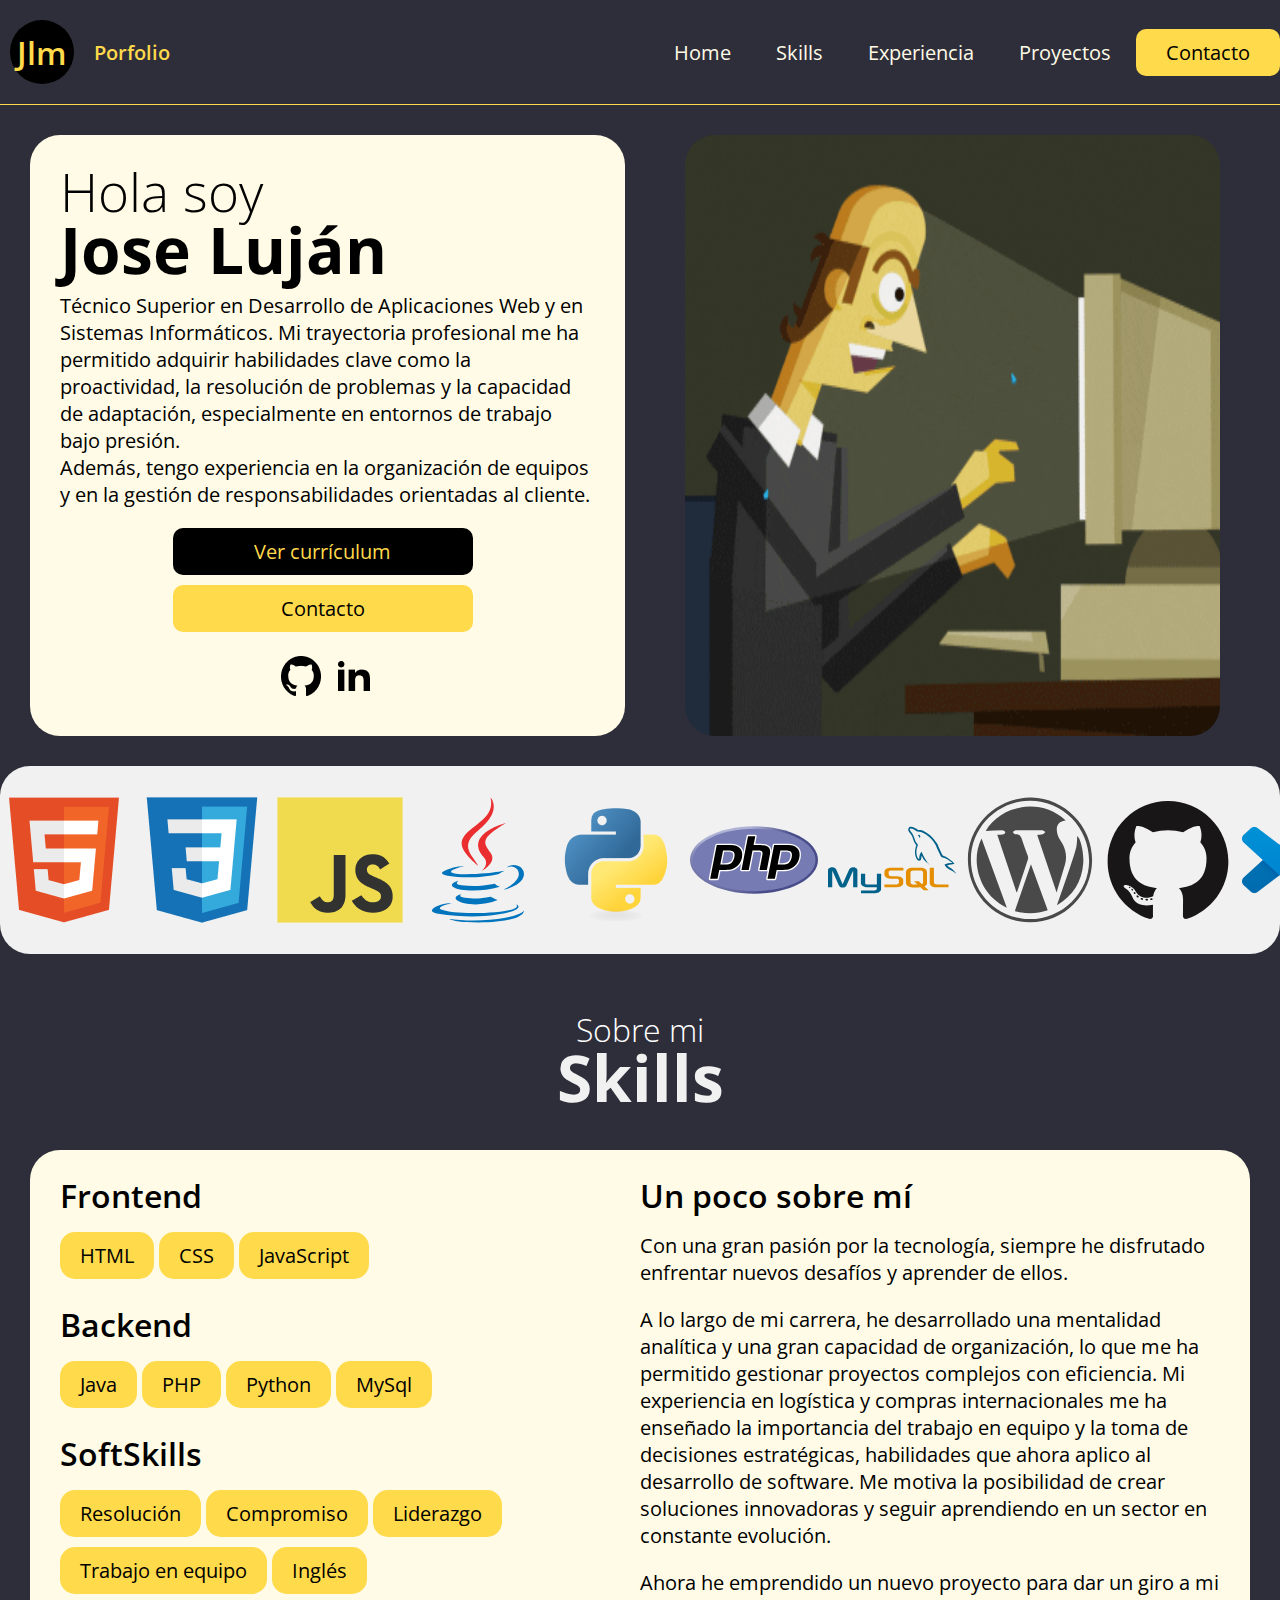
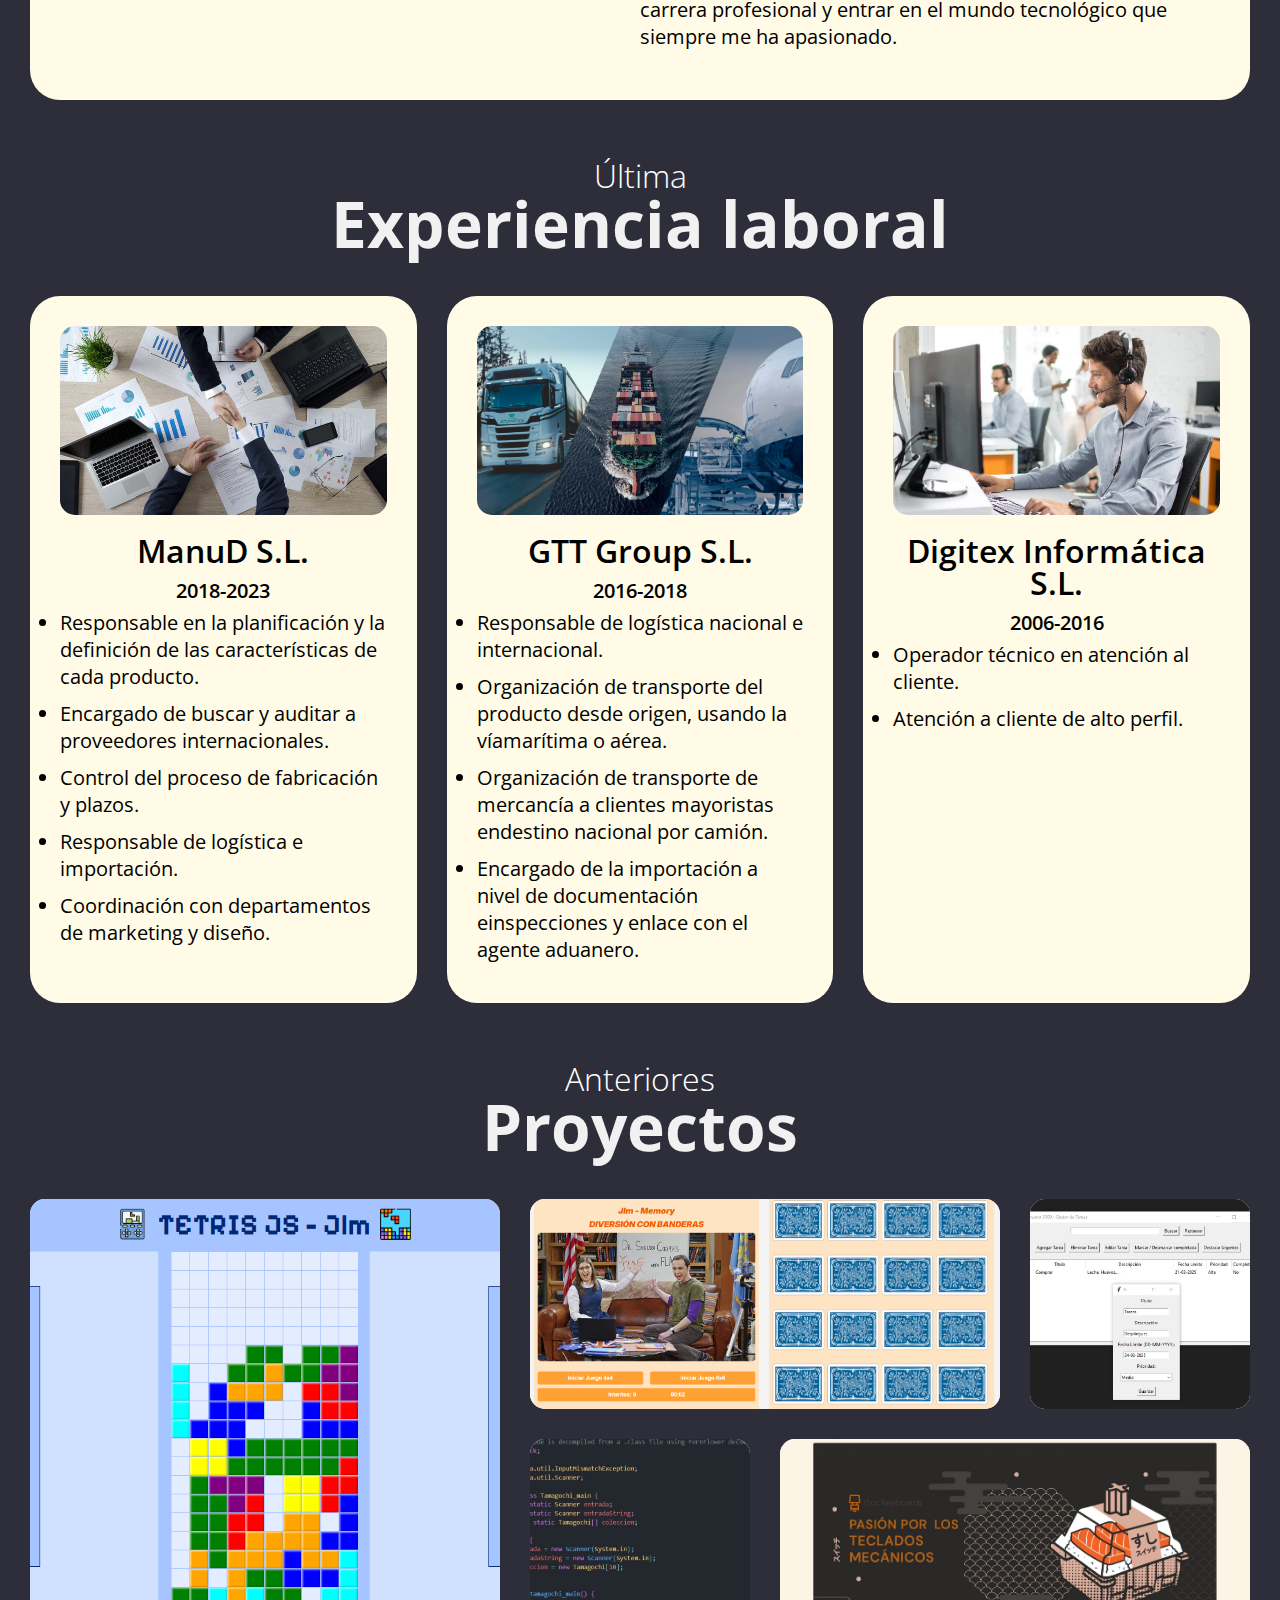
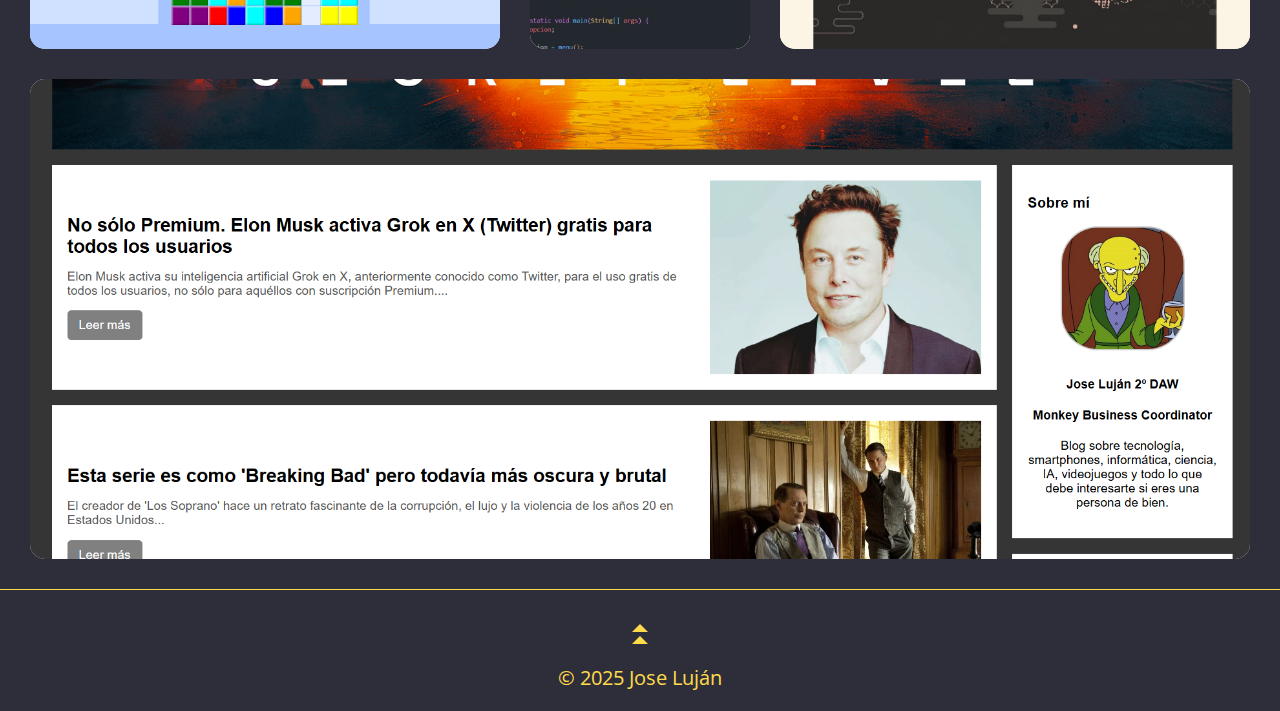
<file: index.html>
<!DOCTYPE html>
<html lang="en">
    <head>
        <meta charset="UTF-8" />
        <meta name="viewport" content="width=device-width, initial-scale=1.0" />
        <title>Jose Lujan - Portfolio</title>
        <link rel="preconnect" href="https://fonts.googleapis.com" />
        <link rel="preconnect" href="https://fonts.gstatic.com" crossorigin />
        <link
            href="https://fonts.googleapis.com/css2?family=Open+Sans:ital,wght@0,300..800;1,300..800&display=swap"
            rel="stylesheet"
        />
        <link rel="stylesheet" href="./styles.css" />
        <script src="./script.js"></script>
        <link rel="icon" href="imgs/favicon.ico" type="image/x-icon" />
    </head>
    <body>
        <header>
            <a href="" class="logo-holder">
                <div class="logo">Jlm</div>
                <div class="logo-text">Porfolio</div>
            </a>
            <nav>
                <ul id="menu">
                    <li>
                        <a href="#">Home</a>
                    </li>
                    <li>
                        <a href="#skills">Skills</a>
                    </li>
                    <li>
                        <a href="#jobs">Experiencia</a>
                    </li>
                    <li>
                        <a href="#projects">Proyectos</a>
                    </li>
                    <li>
                        <a href="mailto:jolumo@outlook.com" class="button"
                            >Contacto</a
                        >
                    </li>
                </ul>
                <a href="#" class="mobile-toggle" onclick="toggleMobileMenu()">
                    <!-- Esto es para el icono del menu hamburguesa para movil, sale de la web flowbite -->
                    <svg
                        class="w-6 h-6 text-gray-800 dark:text-white"
                        aria-hidden="true"
                        xmlns="http://www.w3.org/2000/svg"
                        width="48"
                        height="48"
                        fill="#ffda4b"
                        viewBox="0 0 24 24"
                    >
                        <path
                            stroke="currentColor"
                            stroke-linecap="round"
                            stroke-width="2"
                            d="M5 7h14M5 12h14M5 17h10"
                        />
                    </svg>
                </a>
            </nav>
        </header>
        <main>
            <section class="hero container">
                <div class="hero-blue">
                    <h1><small>Hola soy</small> Jose Luján</h1>
                    <p>
                        Técnico Superior en Desarrollo de Aplicaciones Web y
                        en Sistemas Informáticos. Mi trayectoria profesional me
                        ha permitido adquirir habilidades clave como la
                        proactividad, la resolución de problemas y la capacidad
                        de adaptación, especialmente en entornos de trabajo bajo
                        presión.
                    </p>
                    <div class="ocultar">
                        Además, tengo experiencia en la organización de equipos
                        y en la gestión de responsabilidades orientadas al
                        cliente.
                    </div>

                    <div class="call-to-action">
                        <a
                            href="./Jose Lujan - Curriculum 2025.pdf"
                            target="_blank"
                            class="button black"
                        >
                            Ver currículum
                        </a>
                        <a
                            href="mailto:jolumo@outlook.com"
                            class="button white"
                        >
                            Contacto
                        </a>
                    </div>
                    <div class="social-links">
                        <a href="https://github.com/Jolumo1" target="_blank">
                            <img
                                src="./imgs/github.png"
                                alt="github"
                                width="48"
                            />
                        </a>
                        <a
                            href="https://www.linkedin.com/in/jose-lujan-moya/"
                            target="_blank"
                        >
                            <img
                                src="./imgs/linkedin.png"
                                alt="linkedin"
                                width="48"
                            />
                        </a>
                    </div>
                </div>
                <div class="hero-yellow">
                    <img
                        src="./imgs/header3.gif"
                        alt="foto de perfil"
                        width="100%"
                    />
                </div>
            </section>
            <section class="logos container">
                <div class="marquee">
                    <div class="track">
                        <img src="./imgs/html.png" alt="html" width="128" />
                        <img src="./imgs/css.png" alt="css" width="128" />
                        <img src="./imgs/javascript.png" alt="js" width="128" />
                        <img
                            src="./imgs/java-original.svg"
                            alt="java"
                            width="128"
                        />
                        <img src="./imgs/python.png" alt="python" width="128" />
                        <img
                            src="./imgs/php-original.svg"
                            alt="php"
                            width="128"
                        />
                        <img
                            src="./imgs/mysql-original-wordmark.svg"
                            alt="mysql"
                            width="128"
                        />
                        <img
                            src="./imgs/wordpress-plain.svg"
                            alt="wordpress"
                            width="128"
                        />
                        <img
                            src="./imgs/github-original.svg"
                            alt="github"
                            width="128"
                        />
                        <img src="./imgs/vscode.png" alt="vscode" width="128" />
                        <img
                            src="./imgs/docker-original.svg"
                            alt="docker"
                            width="128"
                        />
                        <img
                            src="./imgs/trello-original-wordmark.svg"
                            alt="trello"
                            width="128"
                        />
                        <img
                            src="./imgs/figma-original.svg"
                            alt="figma"
                            width="128"
                        />
                        <img
                            src="./imgs/photoshop-original.svg"
                            alt="photoshop"
                            width="128"
                        />
                        <img src="./imgs/html.png" alt="html" width="128" />
                        <img src="./imgs/css.png" alt="css" width="128" />
                        <img src="./imgs/javascript.png" alt="js" width="128" />
                        <img
                            src="./imgs/java-original.svg"
                            alt="java"
                            width="128"
                        />
                        <img src="./imgs/python.png" alt="python" width="128" />
                        <img
                            src="./imgs/php-original.svg"
                            alt="php"
                            width="128"
                        />
                        <img
                            src="./imgs/mysql-original-wordmark.svg"
                            alt="mysql"
                            width="128"
                        />
                        <img
                            src="./imgs/wordpress-plain.svg"
                            alt="wordpress"
                            width="128"
                        />
                        <img
                            src="./imgs/github-original.svg"
                            alt="github"
                            width="128"
                        />
                        <img src="./imgs/vscode.png" alt="vscode" width="128" />
                        <img
                            src="./imgs/docker-original.svg"
                            alt="docker"
                            width="128"
                        />
                        <img
                            src="./imgs/trello-original-wordmark.svg"
                            alt="trello"
                            width="128"
                        />
                        <img
                            src="./imgs/figma-original.svg"
                            alt="figma"
                            width="128"
                        />
                        <img
                            src="./imgs/photoshop-original.svg"
                            alt="photoshop"
                            width="128"
                        />
                    </div>
                </div>
            </section>
            <section id="skills" class="skills container">
                <h2>
                    <small>Sobre mi</small>
                    Skills
                </h2>
                <div class="holder-blue">
                    <div class="left-column">
                        <h3>Frontend</h3>
                        <ul>
                            <li>HTML</li>
                            <li>CSS</li>
                            <li>JavaScript</li>
                        </ul>
                        <h3>Backend</h3>
                        <ul>
                            <li>Java</li>
                            <li>PHP</li>
                            <li>Python</li>
                            <li>MySql</li>
                        </ul>
                        <h3>SoftSkills</h3>
                        <ul>
                            <li>Resolución</li>
                            <li>Compromiso</li>
                            <li>Liderazgo</li>
                            <li>Trabajo en equipo</li>
                            <li>Inglés</li>
                        </ul>
                    </div>
                    <div class="right-column">
                        <h3>Un poco sobre mí</h3>
                        <p>
                            Con una gran pasión por la tecnología, siempre he
                            disfrutado enfrentar nuevos desafíos y aprender de
                            ellos.
                        </p>
                        <p>
                            A lo largo de mi carrera, he desarrollado una
                            mentalidad analítica y una gran capacidad de
                            organización, lo que me ha permitido gestionar
                            proyectos complejos con eficiencia. Mi experiencia
                            en logística y compras internacionales me ha
                            enseñado la importancia del trabajo en equipo y la
                            toma de decisiones estratégicas, habilidades que
                            ahora aplico al desarrollo de software. Me motiva la
                            posibilidad de crear soluciones innovadoras y seguir
                            aprendiendo en un sector en constante evolución.
                        </p>
                        <p>
                            Ahora he emprendido un nuevo proyecto para dar un
                            giro a mi carrera profesional y entrar en el mundo
                            tecnológico que siempre me ha apasionado.
                        </p>
                    </div>
                </div>
            </section>
            <section id="jobs" class="work-experience container">
                <h2>
                    <small>Última</small>
                    Experiencia laboral
                </h2>
                <div class="jobs">
                    <article>
                        <figure>
                            <div>
                                <img
                                    src="./imgs/sourcing1.jpg"
                                    alt="workspace1"
                                    width="100%"
                                />
                                <figcaption>
                                    Product manager y jefe de compras
                                    internacionales.
                                </figcaption>
                            </div>
                        </figure>
                        <h3>ManuD S.L.</h3>
                        <div>2018-2023</div>
                        <li>
                            Responsable en la planificación y la definición de
                            las características de cada producto.
                        </li>
                        <li>
                            Encargado de buscar y auditar a proveedores
                            internacionales.
                        </li>
                        <li>Control del proceso de fabricación y plazos.</li>
                        <li>Responsable de logística e importación.</li>
                        <li>
                            Coordinación con departamentos de marketing y
                            diseño.
                        </li>
                    </article>
                    <article>
                        <figure>
                            <div>
                                <img
                                    src="./imgs/logistica.jpg"
                                    alt="workspace2"
                                    width="100%"
                                />
                                <figcaption>
                                    Responsable de logística e importación
                                </figcaption>
                            </div>
                        </figure>
                        <h3>GTT Group S.L.</h3>
                        <div>2016-2018</div>
                        <li>
                            Responsable de logística nacional e internacional.
                        </li>
                        <li>
                            Organización de transporte del producto desde
                            origen, usando la víamarítima o aérea.
                        </li>
                        <li>
                            Organización de transporte de mercancía a clientes
                            mayoristas endestino nacional por camión.
                        </li>
                        <li>
                            Encargado de la importación a nivel de documentación
                            einspecciones y enlace con el agente aduanero.
                        </li>
                    </article>
                    <article>
                        <figure>
                            <div>
                                <img
                                    src="./imgs/operador3.webp"
                                    alt="workspace3"
                                    width="100%"
                                />
                                <figcaption>Teleoperador</figcaption>
                            </div>
                        </figure>
                        <h3>Digitex Informática S.L.</h3>
                        <div>2006-2016</div>
                        <li>Operador técnico en atención al cliente.</li>
                        <li>Atención a cliente de alto perfil.</li>
                    </article>
                </div>
            </section>
            <section id="projects" class="bento container">
                <h2>
                    <small>Anteriores</small>
                    Proyectos
                </h2>
                <div class="bento-grid">
                    <a
                        href="https://tetris.jolumodev.es" target="_blank"
                        class="bento-item"
                    >
                        <figure>
                            <img
                                src="./imgs/tetris_preview.png"
                                alt="tetris"
                                width="100%"
                            />
                            <figcaption>
                                Tetris - HTML, CSS y JavaScript
                            </figcaption>
                        </figure>
                    </a>
                    <a
                        href="https://github.com/Jolumo1/Memory-Game" target="_blank"
                        class="bento-item"
                    >
                        <figure>
                            <img
                                src="./imgs/memory.png"
                                alt="memory"
                                width="100%"
                            />
                            <figcaption>
                                Memory Game - HTML, CSS y JavaScript
                            </figcaption>
                        </figure>
                    </a>
                    <a
                        href="https://github.com/Jolumo1/PythonTaskManager" target="_blank"
                        class="bento-item"
                    >
                        <figure>
                            <img
                                src="./imgs/tareas.jpg"
                                alt="tareas"
                                width="100%"
                            />
                            <figcaption>
                                To-Do List - Python, Tkinter y SQLite
                            </figcaption>
                        </figure>
                    </a>
                    <a
                        href="https://github.com/Jolumo1/Tamagotchi/tree/main" target="_blank"
                        class="bento-item"
                    >
                        <figure>
                            <img
                                src="./imgs/tama2.jpg"
                                alt="tamagotchi"
                                width="100%"
                            />
                            <figcaption>
                                Juego Tamagotchi - Consola Java
                            </figcaption>
                        </figure>
                    </a>
                    <a
                        href="https://github.com/Jolumo1/ThocKeyboards" target="_blank"
                        class="bento-item"
                    >
                        <figure>
                            <img
                                src="./imgs/thock.jpg"
                                alt="thockeyboard"
                                width="100%"
                            />
                            <figcaption>
                                Tienda de teclados - HTML y CSS
                            </figcaption>
                        </figure>
                    </a>
                    <a
                        href="https://github.com/Jolumo1/BlogPHP/blob/main/README.md" target="_blank"
                        class="bento-item"
                    >
                        <figure>
                            <img
                                src="./imgs/blog2.png"
                                alt="blog"
                                width="100%"
                            />
                            <figcaption>
                                Blog - HTML, CSS, PHP, mySQL
                            </figcaption>
                        </figure>
                    </a>
                </div>
            </section>
        </main>
        <footer>

            <a href="">

                <svg class="w-[48px] h-[48px] text-gray-800 dark:text-white" aria-hidden="true" xmlns="http://www.w3.org/2000/svg" width="48" height="48" fill="#ffda4b" viewBox="0 0 24 24">
                    <path stroke="currentColor" stroke-linecap="round" stroke-linejoin="round" stroke-width="0" d="m16 17-4-4-4 4m8-6-4-4-4 4"/>
                </svg>
                
            </a>

            <p>© 2025 Jose Luján</p>
        </footer>
    </body>
</html>
</file>
<file: styles.css>
*,
*::before,
*::after {
    box-sizing: border-box;
    margin: 0;
    padding: 0;
}

:root {
    --base: #555;
    --base-100: #f1f1f1;
    --base-400: #555;
    --base-800: #000;
    --yellow: #ffda4b;
    --yellow-100: #fffbe6;
    --yellow-400: #ffda4b;
    --yellow-800: #8b6f00;
    --blue: #0a61ae;
    --blue-100: #e2f8ff;
    --blue-400: #61dafb;
    --blue-800: #0a61ae;
    --fondo: #2E2E3A;
}


body {
    font-family: "Open Sans", sans-serif;
    font-optical-sizing: auto;
    font-style: normal;
    font-size: 20px;
    background-color: var(--fondo);
    /* padding-bottom: 1000px; */
    
}

a {
    text-decoration: none;
    color: var(--blue);
    &:hover {
        text-decoration: underline;
    }
}

header {
    padding-top: 10px;
    padding-bottom: 10px;
    display: flex;
    justify-content: space-between;
    max-width: 1440px;
    margin: auto;
    border-bottom: 1px solid var(--yellow);

    .logo-holder {
        display: flex;
        padding: 10px;
        align-items: center;
        font-weight: 600;
        color: var(--yellow);

        .logo {
            display: flex;
            align-items: center;
            justify-content: center;
            font-size: 32px;
            background-color: var(--base-800);
            color: var(--yellow);
            height: 64px;
            width: 64px;
            margin-right: 20px;
            border-radius: 50%;
        
        }
        .logo-text {
            flex: 1;
        }
    }

    nav {
        display: flex;
        align-items: center;
        ul {
            display: flex;
            list-style-type: none;
            gap: 5px;
            li {
                display: inline-block;
                a {
                    display: inline-block;
                    padding: 10px 20px;
                    color: var(--yellow-100);
                    &:hover {
                        background-color: var(--yellow-400);
                        color: var(--base-800);
                        border-radius: 10px;
                        text-decoration: none;
                    }
                }
            }
        }
        .mobile-toggle {
            display: none;
            color: var(--base-800);
            padding: 10px;
            @media (max-width: 768px) {
                display: inline-block;
                position: absolute;
                top: 20px;
                right: 20px;
            }
        }
    }

    @media (max-width: 1024px) {
        flex-direction: column;
        align-items: center;
    }

    @media (max-width: 768px) {
        flex-direction: column;
        align-items: center;
        nav {
            margin-top: 10px;
            width: 100%;
            ul {
                display: none;
                flex-direction: column;
                text-align: center;
                width: 100%;
                a {
                    width: 100%;
                }
                &.active {
                    display: flex;
                }
            }
        }
    }
}

footer{
    border-top: 1px solid var(--yellow);
    padding-top: 20px;
    padding-bottom: 20px;
    text-align: center;
    color: var(--yellow);
    /* display: flex;
    justify-content: space-between;
    max-width: 1440px;
    margin: auto; */
    
}

section {
    max-width: 1440px;
    margin: auto;
    gap: 30px;
    margin-top: 30px;
    margin-bottom: 30px;

    @media (max-width: 1440px) {
        padding-left: 30px;
        padding-right: 30px;
    }
}

.button {
    display: inline-block;
    padding: 10px 30px;
    background-color: var(--yellow);
    color: var(--base-800);
    border-radius: 10px;
    transition: ease 0.3s all;
    
    &:hover {
        text-decoration: none;
        background-color: var(--yellow-100);
    }
    &.white {
        min-width: 300px;
        background-color: var(--yellow-400);
        color: var(--base-800);
        &:hover {
            background-color: var(--base-100);
            color: var(--base);
        }
    }
    &.black {
        min-width: 300px;
        background-color: black;
        color: var(--yellow);
        &:hover {
            background-color: var(--base);
            color: var(--base-100);
        }
    }
}

h1 {
    font-size: 64px;
    line-height: 1;
    margin-bottom: 10px;
    small {
        display: block;
        font-weight: 100;
    }
    @media (max-width: 1024px) {
        font-size: 48px;
    }
}

.hero {
    display: flex;
    @media (max-width: 1024px) {
        flex-direction: column;
    }
    .hero-blue {
        flex: 1;
        background-color: var(--yellow-100);
        border-radius: 30px;
        padding: 30px;
        display: flex;
        flex-direction: column;
        justify-content: center;
        @media (max-width: 768px) {
            .ocultar {
                display: none;
            }
        }
        .call-to-action {
            margin-top: 20px;
            margin-bottom: 10px;
            text-align: center;
            a {
                margin-right: 10px;
                margin-bottom: 10px;
            }
        }
        .social-links {
            text-align: center;
            
            a {
                &:hover {
                    text-decoration: none;
                }
            }
        }
    }
    .hero-yellow {
        flex: 1;
        /* background-color: var(--yellow); */
        border-radius: 30px;
        padding: 0px 30px;
        display: flex;
        justify-content: center;
        /* align-items: flex-end; */
        img {
            border-radius: 30px;
            /* max-width: 500px; */
            /* margin-top: -60px; */
            /* max-width: 420px; */
            /* margin-bottom: -10px; */
        }
    }
}

.logos {
    background-color: var(--base-100);
    border-radius: 30px;
    padding: 30px 0px;
    @media (max-width: 1024px) {
        border-radius: 0px;
    }

    .marquee {
        width: 100vw;
        max-width: 100%;
        height: 128px;
        overflow: hidden;
        position: relative;
        .track {
            position: absolute;
            white-space: nowrap;
            will-change: transform;
            animation: marquee 40s linear infinite;
            display: flex;
            gap: 10px;
        }
    }
}

@keyframes marquee {
    0% {
        transform: translateX(0);
    }
    100% {
        transform: translateX(-50%);
    }
}

h2 {
    font-size: 64px;
    line-height: 1;
    margin-bottom: 10px;
    text-align: center;
    color: var(--base-100);
    padding: 30px;
    small {
        display: block;
        font-weight: 100;
        font-size: 0.5em;
        color: white;
    }
    @media (max-width: 1024px) {
        font-size: 48px;
    }
}

h3 {
    font-size: 32px;
    font-weight: 600;
    line-height: 1;
    margin-bottom: 20px;
    color: var(--base-800);
}

.skills {
    .holder-blue {
        background-color: var(--yellow-100);
        border-radius: 30px;
        padding: 30px;
        display: flex;
        @media (max-width: 1024px) {
            flex-direction: column;
        }
        .left-column {
            flex: 1;
            ul {
                list-style-type: none;
                gap: 10px;
                margin-right: 100px;
                margin-bottom: 20px;
                li {
                    display: inline-block;
                    background-color: var(--yellow-400);
                    padding: 10px 20px;
                    border-radius: 15px;
                    margin-bottom: 10px;
                }
            }
        }
        .right-column {
            flex: 1;
            p {
                margin-bottom: 20px;
            }
        }
    }
}

.work-experience {
    .jobs {
        display: flex;
        gap: 30px;
        @media (max-width: 1024px) {
            flex-direction: column;
        }

        article {
            background-color: var(--yellow-100);
            padding: 30px;
            border-radius: 30px;
            flex: 1;
            h3 {
                margin-top: 20px;
                margin-bottom: 10px;
                text-align: center;
            }
            div {
                font-weight: 600;
                margin-bottom: 5px;
                color: var(--base-800);
                text-align: center;
            }

            li{
                margin-bottom: 10px;
            }

            figure {
                width: 100%;
                padding-top: 56.25%;
                overflow: hidden;
                position: relative;
                border-radius: 15px;
                img {
                    position: absolute;
                    top: 0;
                    left: 0;
                    height: 100%;
                    object-fit: cover;
                    transition: ease 3s all;
                }
                figcaption {
                    position: absolute;
                    bottom: 0;
                    left: 0;
                    right: 0;
                    background-color: rgba(0, 0, 0, 0.5);
                    color: var(--base-100);
                    text-align: center;
                    padding: 10px;
                    opacity: 0;
                    visibility: hidden;
                    transition: ease 0.3s all;
                }

                &:hover {
                    figcaption {
                        opacity: 1;
                        visibility: visible;
                    }
                    img {
                        transform: scale(1.2);
                    }
                }
            }
        }
    }
}

.bento {
    .bento-grid {
        display: grid;
        grid-gap: 30px;
        grid-template-columns: repeat(5, 1fr);
        grid-template-rows: repeat(4, 1fr);
        height: 960px;
        @media (max-width: 1024px) {
            grid-template-rows: repeat(8, 1fr);
        }
        @media (max-width: 768px) {
            display: flex;
            flex-direction: column;
            gap: 30px;
            height: auto;
        }
        .bento-item {
            padding: 30px;
            background-color: var(--base-100);
            border-radius: 15px;
            position: relative;
            overflow: hidden;

            figcaption {
                position: absolute;
                bottom: 0;
                left: 0;
                right: 0;
                background-color: rgba(0, 0, 0, 0.5);
                color: var(--base-100);
                text-align: center;
                padding: 10px;
                opacity: 0;
                visibility: hidden;
                transition: ease 0.3s all;
            }

            img {
                position: absolute;
                top: 0;
                left: 0;
                height: 100%;
                object-fit: cover;
                transition: ease 3s all;
            }
            &:hover {
                figcaption {
                    opacity: 1;
                    visibility: visible;
                }
                img {
                    transform: scale(1.2);
                }
            }
            @media (max-width: 768px) {
                height: 240px;
            }
            &:nth-child(1) {
                grid-column: span 2;
                grid-row: span 2;
                @media (max-width: 1024px) {
                    grid-column: span 2;
                    grid-row: span 2;
                }
            }
            &:nth-child(2) {
                grid-column: span 2;
                grid-row: span 1;
                @media (max-width: 1024px) {
                    grid-column: span 3;
                    grid-row: span 2;
                }
            }
            &:nth-child(3) {
                grid-column: span 1;
                grid-row: span 1;
                @media (max-width: 1024px) {
                    grid-column: span 3;
                    grid-row: span 2;
                }
            }
            &:nth-child(4) {
                grid-column: span 1;
                grid-row: span 1;
                @media (max-width: 1024px) {
                    grid-column: span 2;
                    grid-row: span 4;
                }
            }
            &:nth-child(5) {
                grid-column: span 2;
                grid-row: span 1;
                @media (max-width: 1024px) {
                    grid-column: span 3;
                    grid-row: span 2;
                }
            }
            &:nth-child(6) {
                grid-column: span 5;
                grid-row: span 3;
                @media (max-width: 1024px) {
                    grid-column: span 5;
                    grid-row: span 2;
                }
            }
        }
    }
}
</file>
